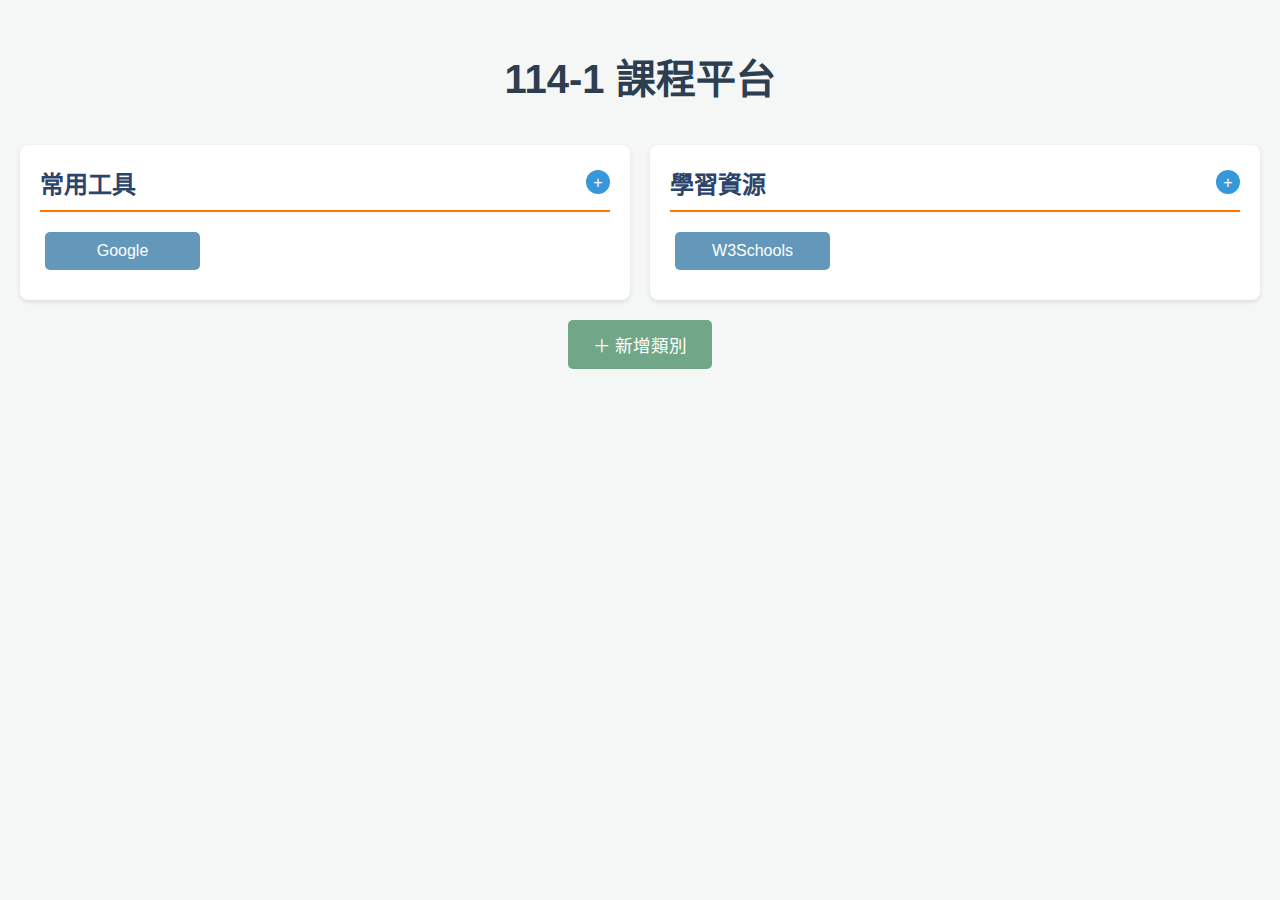
<file: ver 0.2/index.html>
<!DOCTYPE html>
<html lang="zh-TW">
<head>
    <meta charset="UTF-8">
    <meta name="viewport" content="width=device-width, initial-scale=1.0">
    <title>課程平台</title>
    <link rel="stylesheet" href="styles.css">
</head>
<body>

    <header>
        <h1>114-1 課程平台</h1>
    </header>

    <!-- 書籤內容將由 JavaScript 動態生成 -->
    <main id="main-container" class="container"></main>

    <!-- 新增類別按鈕 -->
    <div class="add-category-wrapper">
        <button id="add-category-btn" class="add-category-btn">＋ 新增類別</button>
    </div>

    <!-- 新增書籤的彈出視窗 (Modal) -->
    <div id="add-bookmark-modal" class="modal hidden">
        <div class="modal-content">
            <span class="close-btn">&times;</span>
            <h2>新增/編輯書籤</h2>
            <form id="add-bookmark-form">
                <input type="hidden" id="bookmark-category-id">
                <input type="hidden" id="bookmark-id">
                <label for="bookmark-name">名稱:</label>
                <input type="text" id="bookmark-name" required>
                <label for="bookmark-url">網址:</label>
                <input type="url" id="bookmark-url" placeholder="https://example.com" required>
                <button type="submit">儲存</button>
            </form>
        </div>
    </div>

    <!-- 新增類別的彈出視窗 (Modal) -->
    <div id="add-category-modal" class="modal hidden">
        <div class="modal-content">
            <span class="close-btn">&times;</span>
            <h2>新增/編輯類別</h2>
            <form id="add-category-form">
                 <input type="hidden" id="category-id">
                <label for="category-name">類別名稱:</label>
                <input type="text" id="category-name" required>
                <button type="submit">儲存</button>
            </form>
        </div>
    </div>

    <!-- 自訂右鍵選單 -->
    <div id="context-menu" class="context-menu hidden">
        <ul>
            <!-- 選單項目將由 JavaScript 動態生成 -->
        </ul>
    </div>


    <!-- 引用 JavaScript 檔案 -->
    <script src="script.js"></script>
</body>
</html>
</file>
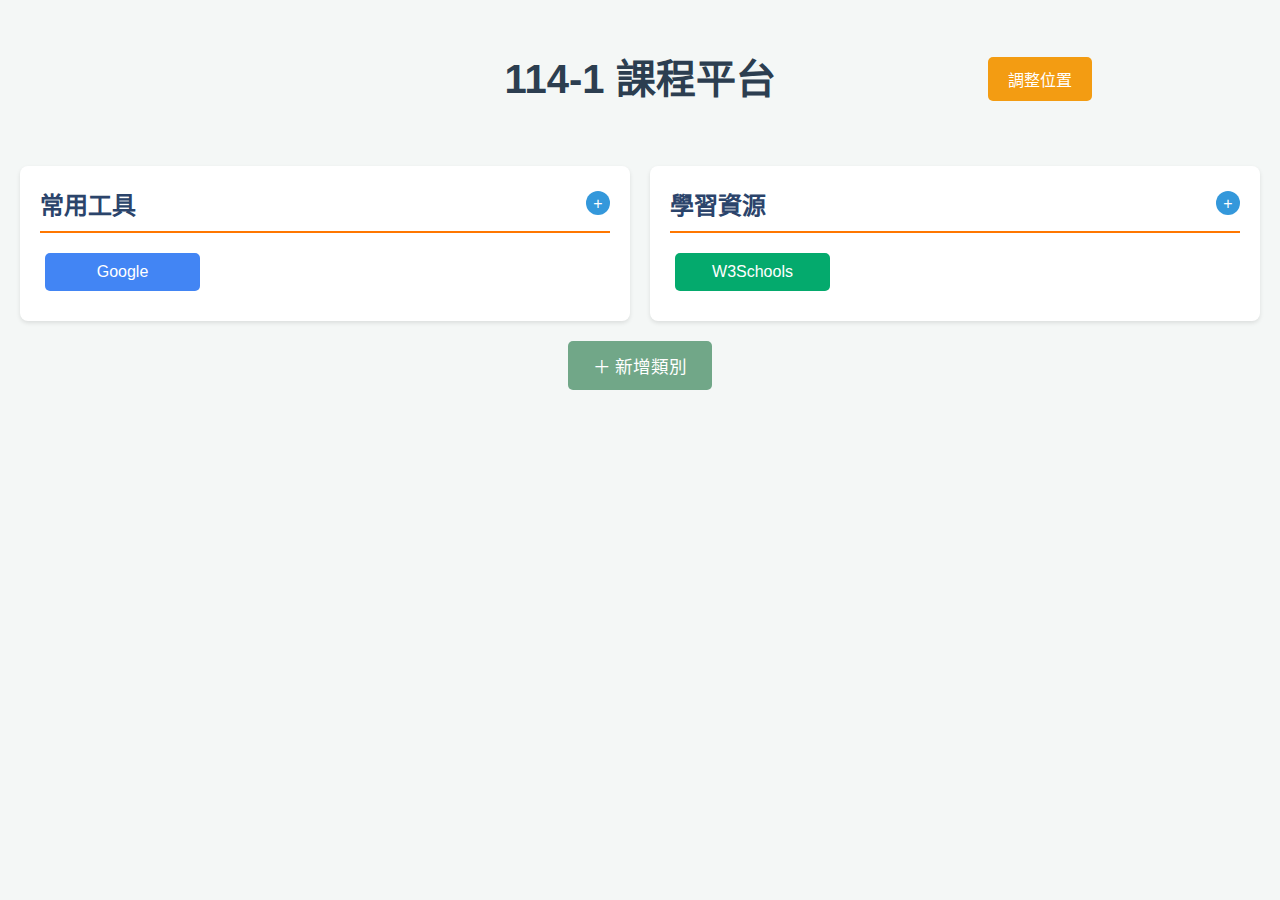
<file: ver 0.3/index.html>
<!DOCTYPE html>
<html lang="zh-TW">
<head>
    <meta charset="UTF-8">
    <meta name="viewport" content="width=device-width, initial-scale=1.0">
    <title>課程平台</title>
    <link rel="stylesheet" href="styles.css">
</head>
<body>

    <header>
        <h1>114-1 課程平台</h1>
        <!-- 【新增】排序模式的控制按鈕 -->
        <div id="sort-controls">
            <button id="start-sort-btn" class="sort-control-btn">調整位置</button>
            <div id="active-sort-controls" class="hidden">
                <button id="save-sort-btn" class="sort-control-btn save">儲存變更</button>
                <button id="cancel-sort-btn" class="sort-control-btn cancel">取消</button>
            </div>
        </div>
    </header>

    <!-- 書籤內容將由 JavaScript 動態生成 -->
    <main id="main-container" class="container"></main>

    <!-- 新增類別按鈕 -->
    <div id="add-category-wrapper" class="add-category-wrapper">
        <button id="add-category-btn" class="add-category-btn">＋ 新增類別</button>
    </div>

    <!-- ... (其他 HTML 內容不變) ... -->

    <!-- (Modal 彈出視窗部分) -->
    <div id="add-bookmark-modal" class="modal hidden">
        <div class="modal-content">
            <span class="close-btn">&times;</span>
            <h2>新增/編輯書籤</h2>
            <form id="add-bookmark-form">
                <input type="hidden" id="bookmark-category-id">
                <input type="hidden" id="bookmark-id">
                <label for="bookmark-name">名稱:</label>
                <input type="text" id="bookmark-name" required>
                <label for="bookmark-url">網址:</label>
                <input type="url" id="bookmark-url" placeholder="https://example.com" required>
                
                <!-- 【修改】將 label 和重設按鈕包裝在一起 -->
                <div class="form-row-label">
                    <label for="bookmark-color">顏色:</label>
                    <!-- 【新增】重設顏色按鈕 -->
                    <button type="button" id="reset-color-btn" class="reset-color-btn" title="重設為預設顏色">↺</button>
                </div>
                <input type="color" id="bookmark-color" value="#3498db">
                <button type="submit">儲存</button>
            </form>
        </div>
    </div>

<!-- ... (其他 HTML 內容不變) ... -->

    <div id="add-category-modal" class="modal hidden">
        <div class="modal-content">
            <span class="close-btn">&times;</span>
            <h2>新增/編輯類別</h2>
            <form id="add-category-form">
                 <input type="hidden" id="category-id">
                <label for="category-name">類別名稱:</label>
                <input type="text" id="category-name" required>
                <button type="submit">儲存</button>
            </form>
        </div>
    </div>
    <div id="context-menu" class="context-menu hidden">
        <ul></ul>
    </div>

    <script src="script.js"></script>
</body>
</html>
</file>
<file: ver 0.2/styles.css>
/* 基本樣式 */
body {
    font-family: 'Helvetica Neue', Arial, sans-serif;
    background-color: #f4f7f6;
    color: #333;
    margin: 0;
    padding: 20px;
}

/* 頁首樣式 */
header {
    text-align: center;
    margin-bottom: 40px;
}

header h1 {
    font-size: 2.5em;
    color: #2c3e50;
}

/* 雙欄容器樣式 */
.container {
    display: flex;
    flex-wrap: wrap;
    gap: 20px;
    align-items: flex-start;
}

/* 欄位樣式 */
.column {
    flex: 1;
    min-width: 300px;
    display: flex;
    flex-direction: column;
    gap: 20px;
}

/* 書籤類別樣式 */
.category {
    background-color: #ffffff;
    border-radius: 8px;
    padding: 20px;
    box-shadow: 0 2px 4px rgba(0, 0, 0, 0.1);
    transition: box-shadow 0.2s ease-in-out;
}

.category.drag-over {
    border: 2px dashed #d1b28a;
}


.category-header {
    display: flex;
    justify-content: space-between;
    align-items: center;
    border-bottom: 2px solid #ff7700;
    padding-bottom: 10px;
    cursor: grab; /* 提示可以拖曳 */
}

.category-header:active {
    cursor: grabbing;
}


.category h2 {
    margin: 0;
    color: #2b446b;
}

.add-bookmark-btn {
    background: #3498db;
    color: white;
    border: none;
    border-radius: 50%;
    width: 24px;
    height: 24px;
    font-size: 16px;
    line-height: 24px;
    text-align: center;
    cursor: pointer;
    transition: background-color 0.3s;
}

.add-bookmark-btn:hover {
    background: #2980b9;
}

/* 書籤按鈕列表 */
.bookmark-list {
    display: flex;
    flex-wrap: wrap;
    gap: 10px;
    margin-top: 20px;
    min-height: 20px; /* 確保空的列表也可以成為拖放目標 */
}

/* 書籤按鈕樣式 */
.bookmark-btn {
    display: inline-block;
    background-color: #6398bb;
    color: #ffffff;
    padding: 10px 15px;
    margin-bottom: 10px;
    margin-left: 5px;
    margin-right: 5px;
    width: 125px;
    text-decoration: none;
    border-radius: 5px;
    font-size: 1em;
    border: none;
    cursor: pointer;
    text-align: center;
    transition: all 0.3s ease;
}

.bookmark-btn:hover {
    background-color: #7197b0;
    box-shadow: inset 0 2px 4px rgba(0, 0, 0, 0.15);
}

.bookmark-btn:active {
    background-color: #839bab;
    box-shadow: inset 0 4px 8px rgba(0, 0, 0, 0.2);
}

/* 拖曳時的樣式 */
.dragging {
    opacity: 0.5;
    background: #c0c0c0;
}

/* 新增類別按鈕 */
.add-category-wrapper {
    display: flex;
    justify-content: center;
    padding: 20px;
}

.add-category-btn {
    background-color: #71a788;
    color: white;
    border: none;
    padding: 12px 25px;
    font-size: 1.1em;
    border-radius: 5px;
    cursor: pointer;
    transition: background-color 0.3s;
}

.add-category-btn:hover {
    background-color: #77a289;
}

/* 彈出視窗 (Modal) 樣式 - 與前版相同 */
.modal { position: fixed; z-index: 1000; left: 0; top: 0; width: 100%; height: 100%; background-color: rgba(0, 0, 0, 0.5); display: flex; justify-content: center; align-items: center; }
.modal-content { background-color: #fefefe; padding: 30px; border-radius: 8px; width: 90%; max-width: 400px; position: relative; box-shadow: 0 5px 15px rgba(0,0,0,0.3); }
.close-btn { color: #aaa; float: right; font-size: 28px; font-weight: bold; position: absolute; top: 10px; right: 15px; cursor: pointer; }
.close-btn:hover, .close-btn:focus { color: black; }
form { display: flex; flex-direction: column; }
form label { margin-top: 15px; margin-bottom: 5px; font-weight: bold; }
form input { padding: 10px; border: 1px solid #ddd; border-radius: 4px; font-size: 1em; }
form button { margin-top: 20px; padding: 12px; background-color: #3498db; color: white; border: none; border-radius: 4px; cursor: pointer; font-size: 1em; transition: background-color 0.3s; }
form button:hover { background-color: #2980b9; }

/* 右鍵選單樣式 */
.context-menu {
    position: absolute;
    z-index: 2000;
    background-color: #ffffff;
    border-radius: 5px;
    box-shadow: 0 2px 10px rgba(0, 0, 0, 0.2);
    padding: 5px 0;
    min-width: 150px;
}

.context-menu ul {
    list-style: none;
    padding: 0;
    margin: 0;
}

.context-menu ul li {
    padding: 8px 15px;
    cursor: pointer;
    font-size: 0.9em;
}

.context-menu ul li:hover {
    background-color: #f2f2f2;
}

.context-menu .delete {
    color: #e74c3c;
}

.hidden {
    display: none;
}
</file>
<file: ver 0.3/styles.css>
/* 基本樣式 */
body {
    font-family: 'Helvetica Neue', Arial, sans-serif;
    background-color: #f4f7f6;
    color: #333;
    margin: 0;
    padding: 20px;
}

/* 頁首樣式 */
header {
    text-align: center;
    margin-bottom: -10px;
}

header h1 {
    font-size: 2.5em;
    color: #2c3e50;
}

/* 雙欄容器樣式 */
.container {
    display: flex;
    flex-wrap: wrap;
    gap: 20px;
    align-items: flex-start;
}

/* 欄位樣式 */
.column {
    flex: 1;
    min-width: 300px;
    display: flex;
    flex-direction: column;
    gap: 20px;
}

/* 書籤類別樣式 */
.category {
    background-color: #ffffff;
    border-radius: 8px;
    padding: 20px;
    box-shadow: 0 2px 4px rgba(0, 0, 0, 0.1);
    transition: box-shadow 0.2s ease-in-out;
}

.category.drag-over {
    border: 2px dashed #d1b28a;
}


.category-header {
    display: flex;
    justify-content: space-between;
    align-items: center;
    border-bottom: 2px solid #ff7700;
    padding-bottom: 10px;
    cursor: grab; /* 提示可以拖曳 */
}

.category-header:active {
    cursor: grabbing;
}


.category h2 {
    margin: 0;
    color: #2b446b;
}

.add-bookmark-btn {
    background: #3498db;
    color: white;
    border: none;
    border-radius: 50%;
    width: 24px;
    height: 24px;
    font-size: 16px;
    line-height: 24px;
    text-align: center;
    cursor: pointer;
    transition: background-color 0.3s;
}

.add-bookmark-btn:hover {
    background: #2980b9;
}

/* 書籤按鈕列表 */
.bookmark-list {
    display: flex;
    flex-wrap: wrap;
    gap: 10px;
    margin-top: 20px;
    min-height: 20px; /* 確保空的列表也可以成為拖放目標 */
}

/* 書籤按鈕樣式 */
.bookmark-btn {
    display: inline-block;
    /* 使用 CSS 變數，並提供一個預設值 */
    background-color: var(--bookmark-bg-color, #74a2c2);
    color: #ffffff;
    padding: 10px 15px;
    margin-bottom: 10px;
    margin-left: 5px;
    margin-right: 5px;
    width: 125px;
    text-decoration: none;
    border-radius: 5px;
    font-size: 1em;
    border: none;
    cursor: pointer;
    text-align: center;
    transition: all 0.3s ease;
}

.bookmark-btn:hover {
    filter: brightness(90%); /* 讓按鈕變暗一點 */
    box-shadow: inset 0 2px 4px rgba(0, 0, 0, 0.15);
}

.bookmark-btn:active {
    filter: brightness(80%); /* 讓按鈕變得更暗 */
    box-shadow: inset 0 4px 8px rgba(0, 0, 0, 0.2);
}

/* 拖曳時的樣式 */
.dragging {
    opacity: 0.5;
    background: #c0c0c0;
}

/* 新增類別按鈕 */
.add-category-wrapper {
    display: flex;
    justify-content: center;
    padding: 20px;
}

.add-category-btn {
    background-color: #71a788;
    color: white;
    border: none;
    padding: 12px 25px;
    font-size: 1.1em;
    border-radius: 5px;
    cursor: pointer;
    transition: background-color 0.3s;
}

.add-category-btn:hover {
    background-color: #77a289;
}

/* 彈出視窗 (Modal) 樣式 - 與前版相同 */
.modal { position: fixed; z-index: 1000; left: 0; top: 0; width: 100%; height: 100%; background-color: rgba(0, 0, 0, 0.5); display: flex; justify-content: center; align-items: center; }
.modal-content { background-color: #fefefe; padding: 30px; border-radius: 8px; width: 90%; max-width: 400px; position: relative; box-shadow: 0 5px 15px rgba(0,0,0,0.3); }
.close-btn { color: #aaa; float: right; font-size: 28px; font-weight: bold; position: absolute; top: 10px; right: 15px; cursor: pointer; }
.close-btn:hover, .close-btn:focus { color: black; }
form { display: flex; flex-direction: column; }
form label { margin-top: 15px; margin-bottom: 5px; font-weight: bold; }
form input { padding: 10px; border: 1px solid #ddd; border-radius: 4px; font-size: 1em; }
form button { margin-top: 20px; padding: 12px; background-color: #3498db; color: white; border: none; border-radius: 4px; cursor: pointer; font-size: 1em; transition: background-color 0.3s; }
form button:hover { background-color: #2980b9; }

/* 右鍵選單樣式 */
.context-menu {
    position: absolute;
    z-index: 2000;
    background-color: #ffffff;
    border-radius: 5px;
    box-shadow: 0 2px 10px rgba(0, 0, 0, 0.2);
    padding: 5px 0;
    min-width: 150px;
}

.context-menu ul {
    list-style: none;
    padding: 0;
    margin: 0;
}

.context-menu ul li {
    padding: 8px 15px;
    cursor: pointer;
    font-size: 0.9em;
}

.context-menu ul li:hover {
    background-color: #f2f2f2;
}

.context-menu .delete {
    color: #e74c3c;
}

.hidden {
    display: none;
}




/* 【新增】頁首控制按鈕樣式 */
#sort-controls {
    position: relative;
    top: -75px;
    left: 400px;
}

.sort-control-btn {
    border: none;
    padding: 10px 20px;
    border-radius: 5px;
    font-size: 1em;
    cursor: pointer;
    transition: background-color 0.3s, transform 0.2s;
}

#start-sort-btn {
    background-color: #f39c12;
    color: white;
}
#start-sort-btn:hover {
    background-color: #e67e22;
}

.sort-control-btn.save {
    background-color: #2ecc71;
    color: white;
}
.sort-control-btn.save:hover {
    background-color: #27ae60;
}

.sort-control-btn.cancel {
    background-color: #bdc3c7;
    color: #34495e;
}
.sort-control-btn.cancel:hover {
    background-color: #95a5a6;
}

/* 【新增】排序模式啟用時的樣式 */
@keyframes shake {
    0% { transform: translate(0, 0) rotate(0deg); }
    25% { transform: translate(0.5px, 0.5px) rotate(0.2deg); }
    50% { transform: translate(-0.5px, 0.5px) rotate(-0.2deg); }
    75% { transform: translate(-0.5px, -0.5px) rotate(0.2deg); }
    100% { transform: translate(0.5px, -0.5px) rotate(-0.2deg); }
}

body.sort-mode-active .sortable-item {
    animation: shake 0.5s infinite;
}

body.sort-mode-active .category-header {
    cursor: grab;
}
body.sort-mode-active .category-header:active {
    cursor: grabbing;
}
body.sort-mode-active .bookmark-btn {
    cursor: grab;
}
body.sort-mode-active .bookmark-btn:active {
    cursor: grabbing;
}

/* 在排序模式下，隱藏不相關的按鈕 */
body.sort-mode-active .add-bookmark-btn,
body.sort-mode-active #add-category-wrapper {
    display: none;
}

/* 【新增】用於表單標籤列的 Flex 佈局 */
.form-row-label {
    display: flex;
    justify-content: space-between;
    align-items: center;
    margin-top: 15px; /* 與其他 label 的間距保持一致 */
    margin-bottom: 5px;
}

/* 移除原本 label 的上邊距，因為容器已經有了 */
form label {
    margin-top: 0;
}

/* 讓第一個 label 恢復上邊距 */
form label:first-of-type {
    margin-top: 15px;
}

/* 【新增】重設按鈕樣式 */
.reset-color-btn {
    background: none;
    border: none;
    cursor: pointer;
    padding: 0 5px;
    font-size: 1.3em; /* 讓圖示大一點 */
    color: #95a5a6; /* 中性灰色 */
    transition: color 0.2s;
}

.reset-color-btn:hover {
    color: #34495e; /* 深一點的灰色 */
}
</file>
